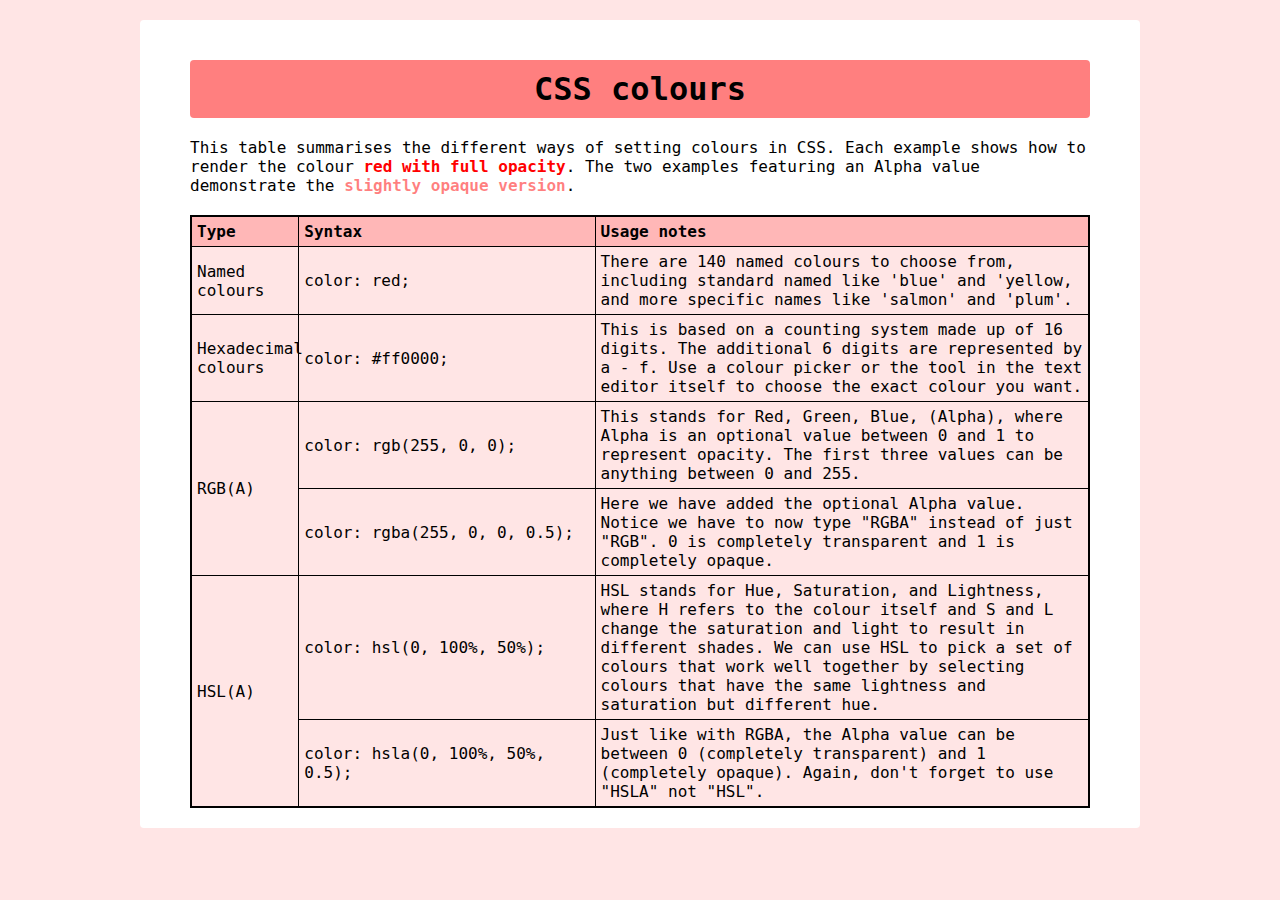
<file: index.html>
<!DOCTYPE html>
<html lang="en">
  <head>
    <meta charset="UTF-8" />
    <meta http-equiv="X-UA-Compatible" content="IE=edge" />
    <meta name="viewport" content="width=device-width, initial-scale=1.0" />
    <title>CSS colours - cheatsheet</title>
    <link rel="stylesheet" href="style.css" />
  </head>
  <body>
    <div class="content">
      <h1>CSS colours</h1>
      <p>
        This table summarises the different ways of setting colours in CSS. Each
        example shows how to render the colour
        <span class="red">red with full opacity</span>. The two examples
        featuring an Alpha value demonstrate the
        <span class="part-opaque">slightly opaque version</span>.
      </p>
      <table>
        <thead>
          <tr>
            <th scope="col" id="type">Type</th>
            <th scope="col" id="syntax">Syntax</th>
            <th scope="col" id="usage-notes">Usage notes</th>
          </tr>
        </thead>
        <tbody>
          <tr>
            <td>Named colours</td>
            <td>color: red;</td>
            <td>
              There are 140 named colours to choose from, including standard
              named like 'blue' and 'yellow, and more specific names like
              'salmon' and 'plum'.
            </td>
          </tr>
          <tr>
            <td>Hexadecimal colours</td>
            <td>color: #ff0000;</td>
            <td>
              This is based on a counting system made up of 16 digits. The
              additional 6 digits are represented by a - f. Use a colour picker
              or the tool in the text editor itself to choose the exact colour
              you want.
            </td>
          </tr>
          <tr>
            <td rowspan="2">RGB(A)</td>
            <td>color: rgb(255, 0, 0);</td>
            <td>
              This stands for Red, Green, Blue, (Alpha), where Alpha is an
              optional value between 0 and 1 to represent opacity. The first
              three values can be anything between 0 and 255.
            </td>
          </tr>
          <tr>
            <td>color: rgba(255, 0, 0, 0.5);</td>
            <td>
              Here we have added the optional Alpha value. Notice we have to now
              type "RGBA" instead of just "RGB". 0 is completely transparent and
              1 is completely opaque.
            </td>
          </tr>
          <tr>
            <td rowspan="2">HSL(A)</td>
            <td>color: hsl(0, 100%, 50%);</td>
            <td>
              HSL stands for Hue, Saturation, and Lightness, where H refers to
              the colour itself and S and L change the saturation and light to
              result in different shades. We can use HSL to pick a set of
              colours that work well together by selecting colours that have the
              same lightness and saturation but different hue.
            </td>
          </tr>
          <tr>
            <td>color: hsla(0, 100%, 50%, 0.5);</td>
            <td>
              Just like with RGBA, the Alpha value can be between 0 (completely
              transparent) and 1 (completely opaque). Again, don't forget to use
              "HSLA" not "HSL".
            </td>
          </tr>
        </tbody>
      </table>
    </div>
  </body>
</html>
</file>
<file: style.css>
* {
  box-sizing: border-box;
}

* {
  font-family: Monaco, monospace;
}

body {
  background-color: RGBA(255, 0, 0, 0.1);
}

.content {
  background-color: white;
  width: 1000px;
  margin: 20px auto;
  padding: 20px;
  border-radius: 4px;
}

h1 {
  background-color: hsla(0, 100%, 50%, 0.5);
  text-align: center;
  padding: 10px;
  width: 900px;
  margin: 20px auto;
  border-radius: 4px;
}

p {
  width: 900px;
  margin: 20px auto;
}

.red {
  color: red;
  font-weight: bold;
}
.part-opaque {
  color: RGBA(255, 0, 0, 0.5);
  font-weight: bold;
}

th {
  text-align: left;
  background-color: RGBA(255, 0, 0, 0.2);
}

table {
  table-layout: fixed;
  border-collapse: collapse;
  border: 2px solid black;
  margin: 0 auto;
  width: 900px;
  background-color: RGBA(255, 0, 0, 0.1);
}

td,
th {
  border: 1px solid black;
  padding: 5px;
}

#type {
  width: 12%;
}

#syntax {
  width: 33%;
}

#usage-notes {
  width: 55%;
}
/* COMMENT */
</file>
